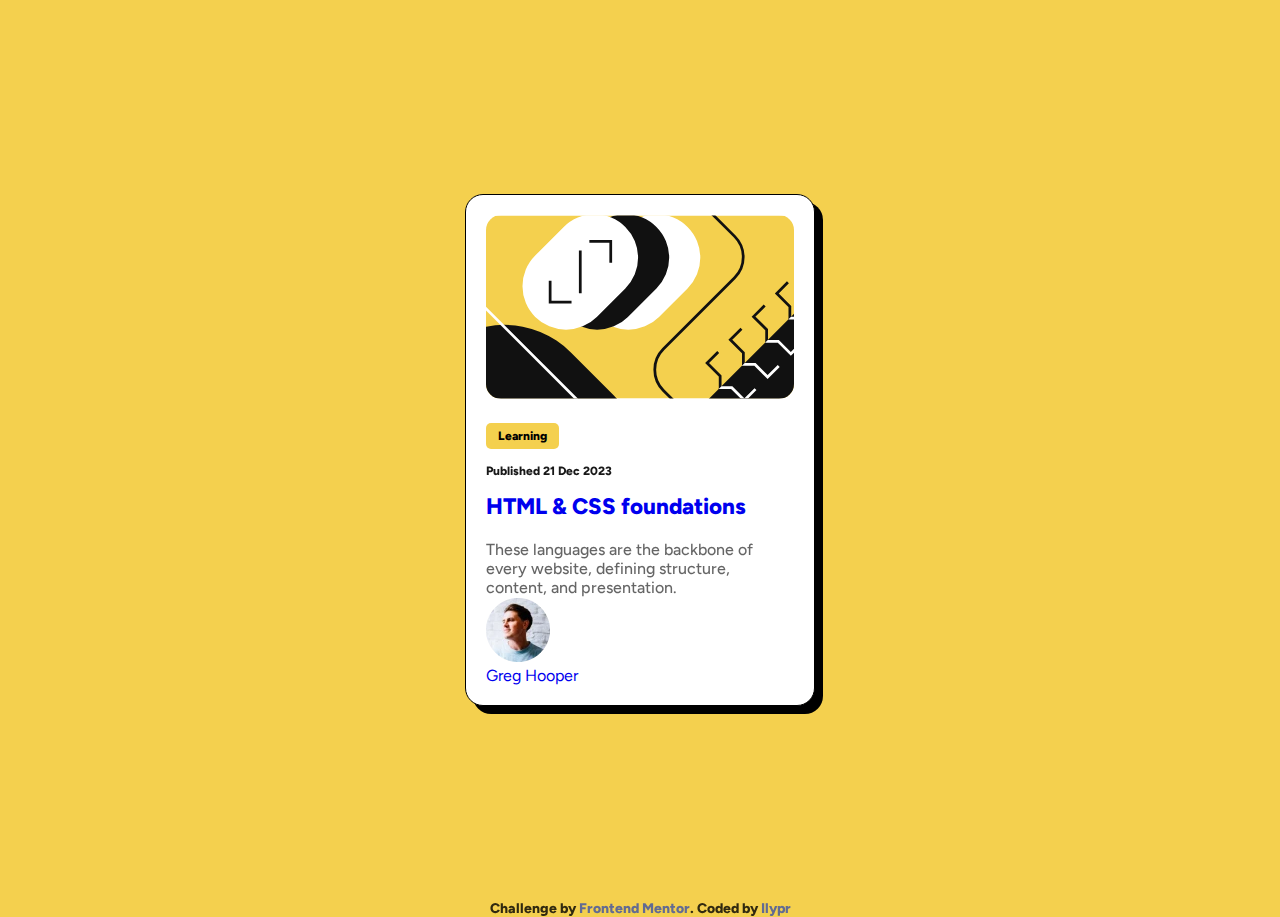
<file: index.html>
<!doctype html>
<html lang="en">
  <head>
    <meta charset="UTF-8" />
    <meta name="viewport" content="width=device-width, initial-scale=1.0" />
    <!-- displays site properly based on user's device -->
    <link
      rel="icon"
      type="image/png"
      sizes="32x32"
      href="./assets/images/favicon-32x32.png"
    />
    <title>Frontend Mentor | Blog preview card</title>
    <link rel="stylesheet" href="BlogStyling.css" />
  </head>
  <body>
    <main>
      <!--div layout of the main container-->
      <div class="main-container-position">
        <!--div style of the main container-->
        <div class="main-container-style">
          <section>
            <!--div position for the svg image-->
            <div class="image-container">
              <!--div style for the svg image-->
              <div class="image-container-styling">
                <img
                  src="/BlogPreviewCard/assets/images/illustration-article.svg"
                  alt="Illustration for the course"
                />
              </div>
            </div>
          </section>
          <section>
            <div class="learning-container">
              <!--div style for the text inside of the main container-->
              <p>Learning</p>
            </div>
            <div class="release-date">
              <p>Published 21 Dec 2023</p>
            </div>
            <a href="#" target="_blank" class="heading-link"><h1>HTML & CSS foundations</h1></a>
            <div class="description">
              <p>
                These languages are the backbone of every website, defining
                structure, content, and presentation.
              </p>
            </div>
          </section>
          <section>
            <div class="Avatar-bottom-container">
              <!--div author inside of the main container-->
              <img
                src="/BlogPreviewCard/assets/images/image-avatar.webp"
                alt="none"
              />
              <a href="#" target="_blank" class="author-link"><p>Greg Hooper</p></a>
            </div>
          </section>
        </div>
      </div>
    </main>
    <footer>
      <div class="attribution">
        <!--license at the bottom of the webpage-->
        Challenge by
        <a href="https://www.frontendmentor.io?ref=challenge" target="_blank"
          >Frontend Mentor</a
        >. Coded by <a href="https://github.com/ilypr">Ilypr</a>
      </div>
    </footer>
  </body>
</html>
</file>
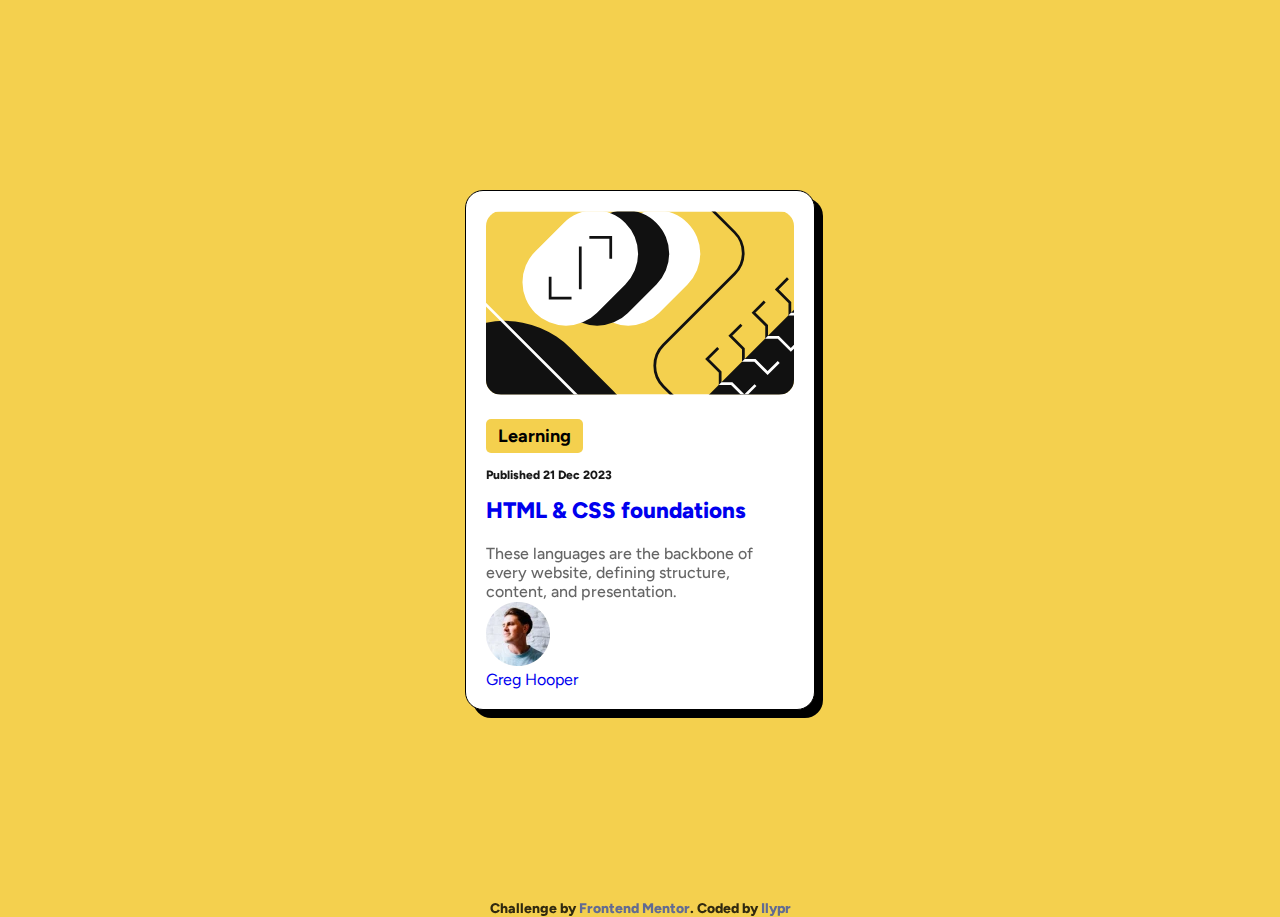
<file: CardPreview.html>
<!doctype html>
<html lang="en">
  <head>
    <meta charset="UTF-8" />
    <meta name="viewport" content="width=device-width, initial-scale=1.0" />
    <!-- displays site properly based on user's device -->
    <link
      rel="icon"
      type="image/png"
      sizes="32x32"
      href="./assets/images/favicon-32x32.png"
    />
    <title>Frontend Mentor | Blog preview card</title>
    <link rel="stylesheet" href="BlogStyling.css" />
  </head>
  <body>
    <main>
      <!--div layout of the main container-->
      <div class="main-container-position">
        <!--div style of the main container-->
        <div class="main-container-style">
          <section>
            <!--div position for the svg image-->
            <div class="image-container">
              <!--div style for the svg image-->
              <div class="image-container-styling">
                <img
                  src="/BlogPreviewCard/assets/images/illustration-article.svg"
                  alt="Illustration for the course"
                />
              </div>
            </div>
          </section>
          <section>
            <div class="learning-container">
              <!--div style for the text inside of the main container-->
              <h2>Learning</h2>
            </div>
            <div class="release-date">
              <p>Published 21 Dec 2023</p>
            </div>
            <h1><a href="#" class="heading-link">HTML & CSS foundations</a></h1>
            <div class="description">
              <p>
                These languages are the backbone of every website, defining
                structure, content, and presentation.
              </p>
            </div>
          </section>
          <section>
            <div class="Avatar-bottom-container">
              <!--div author inside of the main container-->
              <img
                src="/BlogPreviewCard/assets/images/image-avatar.webp"
                alt="none"
              />
              <p><a href="#" class="author-link">Greg Hooper</a></p>
            </div>
          </section>
        </div>
      </div>
    </main>
    <footer>
      <div class="attribution">
        <!--license at the bottom of the webpage-->
        Challenge by
        <a href="https://www.frontendmentor.io?ref=challenge" target="_blank"
          >Frontend Mentor</a
        >. Coded by <a href="https://github.com/ilypr">Ilypr</a>
      </div>
    </footer>
  </body>
</html>
</file>
<file: BlogStyling.css>
* {
    padding: 0;
    margin: 0;
    box-sizing: border-box;
}

/* font-style from the assets folder */
@font-face {
    font-family: "local-font";
    src: url("/BlogPreviewCard/assets/fonts/Figtree-VariableFont_wght.ttf");
    font-weight: 500, 800;
    font-style: normal;
}

body {
    background-color: hsl(47, 88%, 63%);
    font-family: 'local-font';
}

/* Main container position and styling */
.main-container-position {
    display: flex;
    justify-content: center; /* horizontal centering */
    align-items: center; /* vertical centering */
    height: 100vh;
}

.main-container-style {
    background-color: white;
    border-radius: 18px;
    border: 1px solid black;
    padding: 20px;
    width: 90%;
    max-width: 350px;
    box-shadow: 8px 8px;
    margin: 1.4rem;
}

/* container for the image preview */
.image-container {
    text-align: center;
    margin: 0;
}

.image-container-styling img {
    border-radius: 15px;
    max-width: 100%;
}

/* Course-status */
.learning-container {
    background-color:hsl(47, 88%, 63%);;
    width: fit-content;
    border-radius: 5px;
    padding: 6px 12px 6px 12px;
    font-weight: 800;
    margin-top: 20px;
    margin-bottom: 10px;
    font-size: 12px;
}

/* Text in the main container */
h1 {
    font-weight: 800;
    font-size: 1.4rem;
    margin-top: 15px;
    margin-bottom: 20px;
}

.release-date {
    font-weight: 800;
    opacity: 0.9;
    font-size: 12px;
    margin-top: 15px;
}

.description {
    opacity: 0.6;
    font-weight: 500;
}

/* The name of the author position */
.name-bottom-container {
    margin-top: 30px;
    display: flex;
    font-weight: 800;
}

.name-bottom-container img {
    max-width: 10%;
    margin-right: 10px;
}

/* icense block and position of it */
.attribution {
    font-size: 14px;
    font-weight: 800;
    opacity: 0.8;
    text-align: center;
}
.attribution a {
    color: hsl(228, 45%, 44%);
}

a:link {
    text-decoration: none;
}

a:hover {
    color: hsl(0, 0%, 100%);
    text-decoration: underline;
}

main {
    flex-grow: 1;
}
</file>
